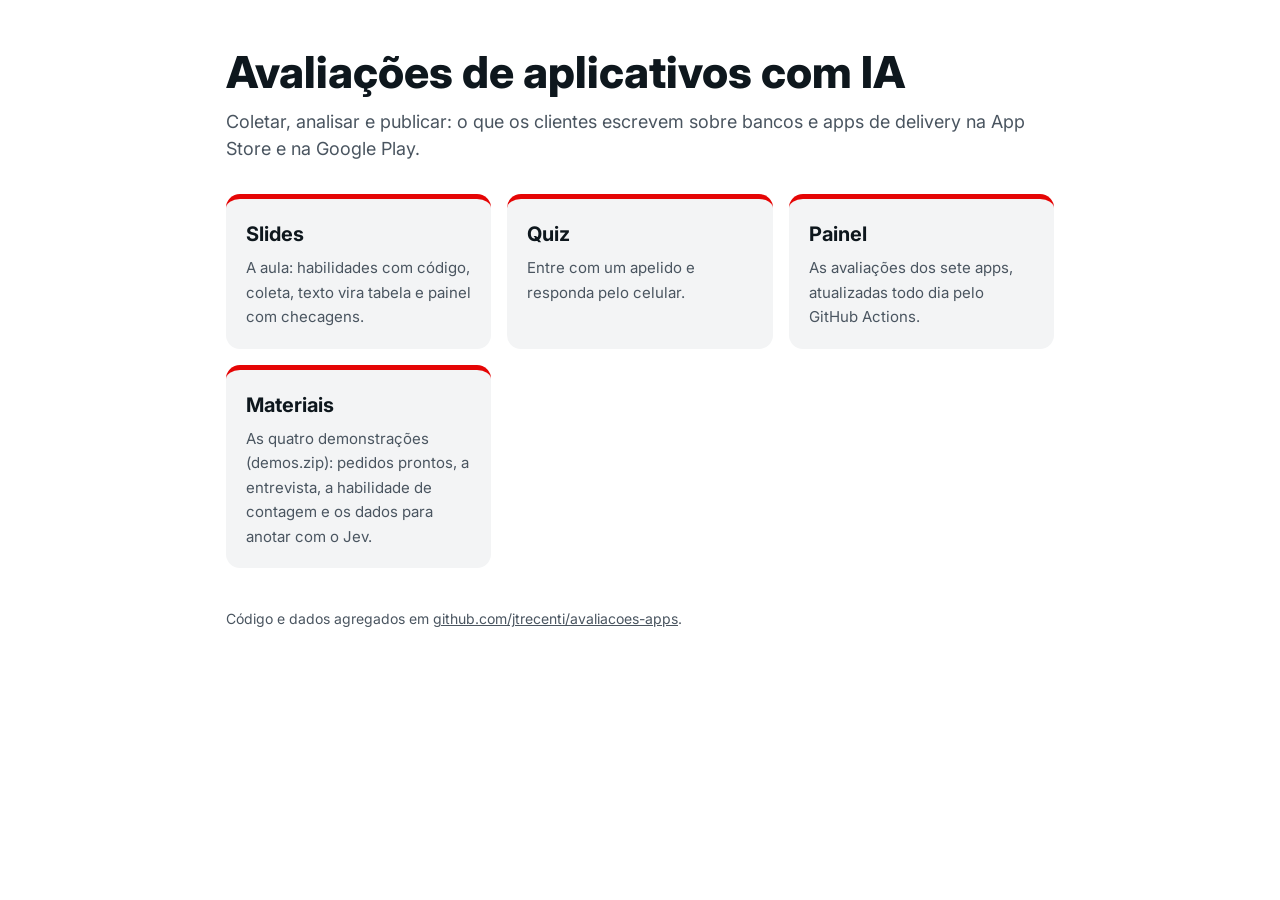
<file: docs/index.html>
<!doctype html>
<html lang="pt-BR">
<head>
<meta charset="utf-8">
<meta name="viewport" content="width=device-width, initial-scale=1">
<title>Avaliações de aplicativos</title>
<link rel="stylesheet" href="https://fonts.googleapis.com/css2?family=Inter:wght@400;600;800&display=swap">
<style>
  :root { --fundo: #ffffff; --texto: #0e171d; --fraco: #4a5560; --sup: #f3f4f5; --marca: #e50505; }
  @media (prefers-color-scheme: dark) { :root { --fundo: #0e171d; --texto: #ffffff; --fraco: #b9c3ca; --sup: #17242c; --marca: #ff5a5a; } }
  * { box-sizing: border-box; }
  body { margin: 0; background: var(--fundo); color: var(--texto); font-family: Inter, system-ui, sans-serif; line-height: 1.5; }
  main { max-width: 860px; margin: 0 auto; padding: 48px 16px; }
  h1 { font-size: clamp(28px, 5vw, 44px); line-height: 1.1; margin: 0 0 12px; font-weight: 800; }
  p.sub { color: var(--fraco); font-size: 18px; margin: 0 0 32px; }
  .grade { display: grid; grid-template-columns: repeat(auto-fit, minmax(230px, 1fr)); gap: 16px; }
  a.cartao { display: block; text-decoration: none; color: inherit; background: var(--sup); border-radius: 14px; padding: 20px; border-top: 5px solid var(--marca); }
  a.cartao:hover { outline: 2px solid var(--marca); }
  a.cartao b { display: block; font-size: 20px; margin-bottom: 6px; }
  a.cartao span { color: var(--fraco); font-size: 15px; }
  footer { margin-top: 40px; color: var(--fraco); font-size: 14px; }
  footer a { color: inherit; }
</style>
</head>
<body>
<main>
  <h1>Avaliações de aplicativos com IA</h1>
  <p class="sub">Coletar, analisar e publicar: o que os clientes escrevem sobre bancos e apps de delivery na App Store e na Google Play.</p>
  <div class="grade">
    <a class="cartao" href="slides/"><b>Slides</b><span>A aula: habilidades com código, coleta, texto vira tabela e painel com checagens.</span></a>
    <a class="cartao" href="quiz/"><b>Quiz</b><span>Entre com um apelido e responda pelo celular.</span></a>
    <a class="cartao" href="painel/"><b>Painel</b><span>As avaliações dos sete apps, atualizadas todo dia pelo GitHub Actions.</span></a>
    <a class="cartao" href="materiais/demos.zip"><b>Materiais</b><span>As quatro demonstrações (demos.zip): pedidos prontos, a entrevista, a habilidade de contagem e os dados para anotar com o Jev.</span></a>
  </div>
  <footer>Código e dados agregados em <a href="https://github.com/jtrecenti/avaliacoes-apps">github.com/jtrecenti/avaliacoes-apps</a>.</footer>
</main>
</body>
</html>
</file>
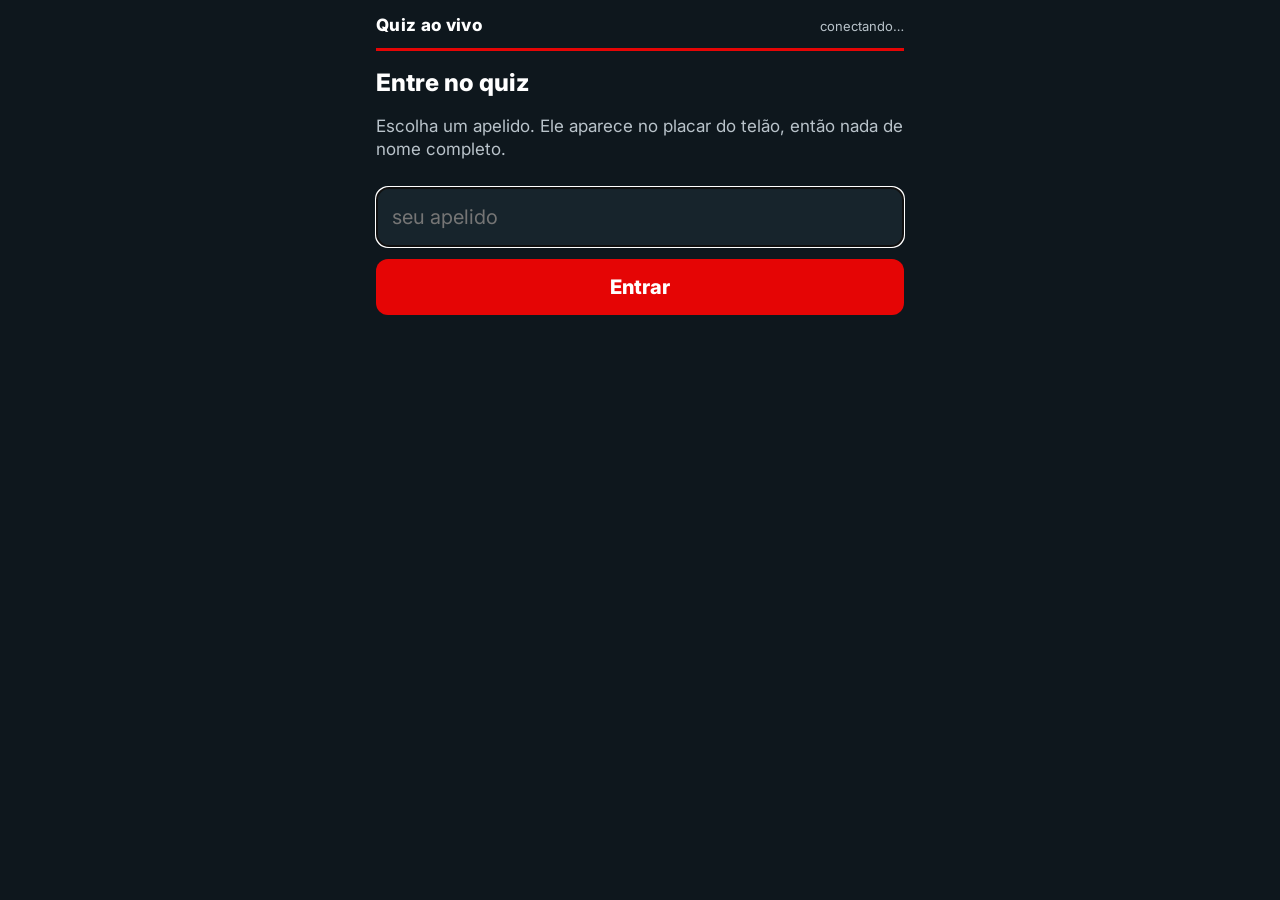
<file: docs/quiz/index.html>
<!doctype html>
<html lang="pt-BR">
<head>
<meta charset="utf-8">
<meta name="viewport" content="width=device-width, initial-scale=1, viewport-fit=cover">
<meta name="theme-color" content="#0e171d">
<title>Quiz ao vivo</title>
<link rel="preconnect" href="https://fonts.googleapis.com">
<link rel="stylesheet" href="https://fonts.googleapis.com/css2?family=Inter:wght@400;600;800&display=swap">
<link rel="stylesheet" href="estilo.css">
</head>
<body>
<header class="topo">
  <b>Quiz ao vivo</b>
  <span id="conexao">conectando…</span>
</header>
<main id="tela">
  <div class="espera"><div class="ponto"></div><p>Conectando…</p></div>
</main>
<script type="module" src="aluno.js"></script>
</body>
</html>
</file>
<file: docs/quiz/estilo.css>
/* Quiz ao vivo, celular. Fundo azul da Educação Executiva Insper e quatro
   cores de botão, cada uma com uma forma, para quem não distingue cores. */
:root {
  --fundo: #0e171d;
  --superficie: #17242c;
  --borda: #2c3a43;
  --texto: #ffffff;
  --fraco: #b9c3ca;
  --marca: #ff5a5a;
  --c0: #e50505;
  --c1: #1d6fd6;
  --c2: #d59a00;
  --c3: #1d9a6c;
  --ok: #3acc9f;
}
* { box-sizing: border-box; }
html, body { margin: 0; background: var(--fundo); color: var(--texto); }
body {
  font-family: Inter, -apple-system, BlinkMacSystemFont, "Segoe UI", Roboto, sans-serif;
  font-size: 17px; line-height: 1.4; -webkit-text-size-adjust: 100%;
  max-width: 560px; margin: 0 auto; padding: 0 16px calc(24px + env(safe-area-inset-bottom));
  min-height: 100vh;
}
header.topo {
  display: flex; justify-content: space-between; align-items: baseline;
  padding: 14px 0 10px; border-bottom: 3px solid var(--c0); margin-bottom: 18px;
}
header.topo b { font-weight: 800; letter-spacing: .02em; }
#conexao { font-size: 13px; color: var(--fraco); }
#conexao.ruim { color: var(--marca); }
h1 { font-size: 24px; line-height: 1.2; margin: 6px 0 14px; font-weight: 800; }
.fraco { color: var(--fraco); }
.centro { text-align: center; }
.campo {
  width: 100%; font: inherit; font-size: 20px; padding: 14px; border-radius: 12px;
  border: 2px solid var(--borda); background: var(--superficie); color: var(--texto); margin: 8px 0 12px;
}
.enviar {
  width: 100%; font: inherit; font-weight: 800; font-size: 20px; padding: 14px; border: 0;
  border-radius: 12px; background: var(--c0); color: #fff; cursor: pointer;
}
.trocar { margin-top: 28px; background: none; border: 0; color: var(--fraco); text-decoration: underline; font: inherit; font-size: 14px; }
.espera { text-align: center; padding: 30px 0 10px; }
.ponto {
  width: 18px; height: 18px; border-radius: 50%; background: var(--ok); margin: 0 auto 18px;
  animation: pulsa 1.4s ease-in-out infinite;
}
@keyframes pulsa { 0%, 100% { transform: scale(.7); opacity: .5; } 50% { transform: scale(1.15); opacity: 1; } }
.tempo { height: 10px; background: var(--superficie); border-radius: 5px; overflow: hidden; margin: 0 0 16px; }
.tempo i { display: block; height: 100%; width: 100%; background: var(--ok); transition: width .1s linear; }
.botoes { display: grid; grid-template-columns: 1fr; gap: 12px; }
.botao, .escolhida {
  display: flex; align-items: center; gap: 14px; width: 100%; min-height: 76px; padding: 14px 16px;
  border: 0; border-radius: 14px; color: #fff; font: inherit; font-weight: 600; font-size: 18px;
  text-align: left; cursor: pointer; box-shadow: 0 4px 0 rgba(0,0,0,.35);
}
.botao:active { transform: translateY(3px); box-shadow: 0 1px 0 rgba(0,0,0,.35); }
.forma { font-size: 28px; line-height: 1; width: 30px; text-align: center; flex: none; }
.c0 { background: var(--c0); } .c1 { background: var(--c1); } .c2 { background: var(--c2); } .c3 { background: var(--c3); }
.escolhida { cursor: default; margin: 10px 0 14px; animation: entra .3s ease-out; }
@keyframes entra { from { transform: scale(.94); opacity: .4; } to { transform: none; opacity: 1; } }
.resultado { border-radius: 16px; padding: 22px 18px; margin: 10px 0 16px; display: grid; gap: 8px; animation: entra .35s ease-out; }
.resultado b { font-size: 26px; font-weight: 800; }
.resultado.ok { background: var(--c3); }
.resultado.erro { background: var(--c0); }
.resultado.neutro { background: var(--superficie); }
.meu-placar {
  display: flex; justify-content: space-between; background: var(--superficie); border-radius: 12px;
  padding: 14px 16px; font-weight: 800; font-size: 19px; margin-top: 8px;
}
.aviso {
  position: fixed; left: 16px; right: 16px; bottom: 20px; background: var(--marca); color: #fff;
  padding: 12px 14px; border-radius: 12px; font-weight: 600; z-index: 9;
}
</file>
